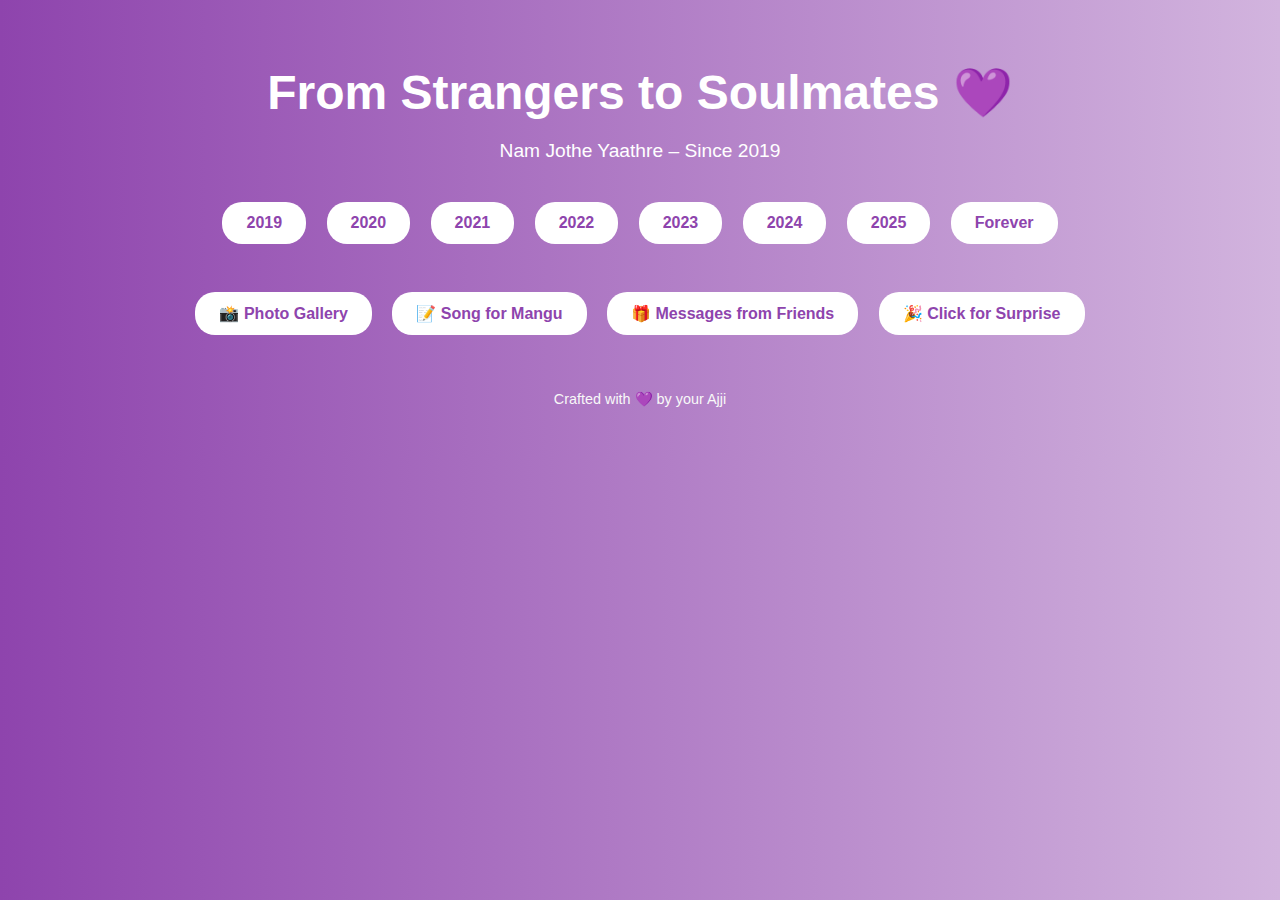
<file: index.html>
<!DOCTYPE html>
<html lang="en">
<head>
  <meta charset="UTF-8">
  <meta name="viewport" content="width=device-width, initial-scale=1.0">
  <title>From Strangers to Soulmates – Since 2019 💜</title>
  <link rel="stylesheet" href="style.css">
</head>
<body>
  <div class="container">
    <h1 class="title">From Strangers to Soulmates 💜</h1>
    <p class="subtitle">Nam Jothe Yaathre – Since 2019</p>

    <div class="timeline">
      <a href="pages/2019.html" class="year-btn">2019</a>
      <a href="pages/2020.html" class="year-btn">2020</a>
      <a href="pages/2021.html" class="year-btn">2021</a>
      <a href="pages/2022.html" class="year-btn">2022</a>
      <a href="pages/2023.html" class="year-btn">2023</a>
      <a href="pages/2024.html" class="year-btn">2024</a>
      <a href="pages/2025.html" class="year-btn">2025</a>
      <a href="pages/forever.html" class="year-btn">Forever</a>
    </div>

    <div class="features">
      <a href="sections/gallery.html" class="feature-btn">📸 Photo Gallery</a>
      <a href="sections/poems.html" class="feature-btn">📝 Song for Mangu</a>
      <a href="sections/friends.html" class="feature-btn">🎁 Messages from Friends</a>
      <a href="sections/surprise.html" class="feature-btn">🎉 Click for Surprise</a>
    </div>

    <p class="footer">Crafted with 💜 by your Ajji</p>
  </div>
</body>
</html>
</file>
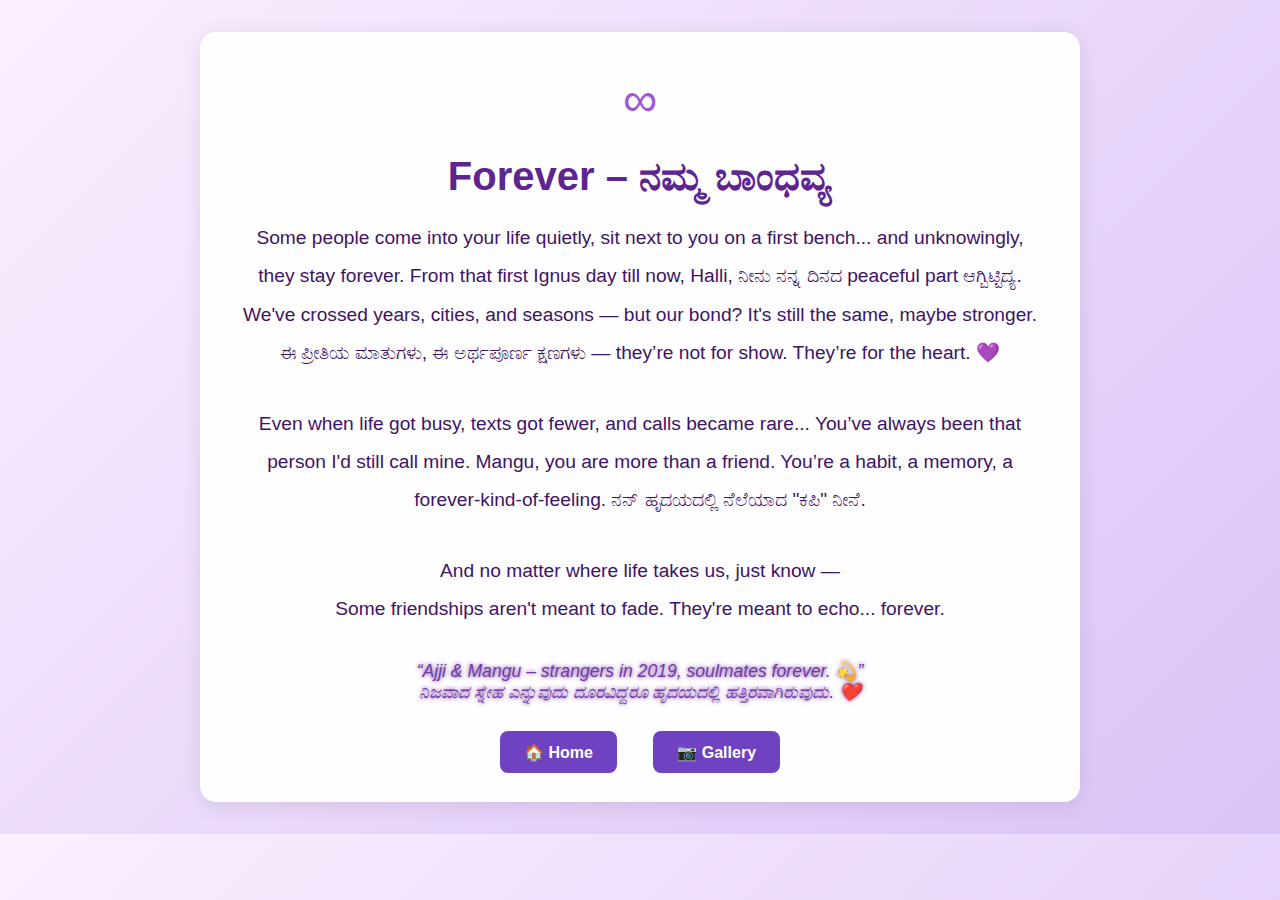
<file: pages/forever.html>
<!DOCTYPE html>
<html lang="en">
<head>
  <meta charset="UTF-8" />
  <meta name="viewport" content="width=device-width, initial-scale=1.0"/>
  <title>Forever – ನಮ್ಮ ಬಾಂಧವ್ಯ</title>
  <link rel="stylesheet" href="../style.css" />
  <style>
    body {
      background: linear-gradient(135deg, #fbefff, #d9c4f7);
      font-family: 'Segoe UI', sans-serif;
      color: #3d1466;
      padding: 2rem;
    }
    .container {
      max-width: 800px;
      margin: auto;
      background: rgba(255, 255, 255, 0.95);
      padding: 2.5rem;
      border-radius: 16px;
      text-align: center;
      box-shadow: 0 4px 20px rgba(0, 0, 0, 0.1);
    }
    h1 {
      font-size: 2.5rem;
      color: #5e2590;
      margin-bottom: 1rem;
    }
    p {
      font-size: 1.2rem;
      line-height: 2;
      margin-bottom: 2rem;
    }
    .quote {
      font-style: italic;
      font-size: 1.1rem;
      color: #703caa;
      margin-top: 2rem;
    }
    .infinity {
      font-size: 3rem;
      color: #9e59d2;
      margin-bottom: 1rem;
    }
    .nav-links {
      margin-top: 2.5rem;
    }
    .nav-btn {
      text-decoration: none;
      background: #6e42c1;
      color: white;
      padding: 0.8rem 1.5rem;
      border-radius: 8px;
      font-weight: bold;
      margin: 0 1rem;
      transition: 0.3s ease;
    }
    .nav-btn:hover {
      background-color: #4c2993;
    }
  </style>
</head>
<body>
  <div class="container">
    <div class="infinity">∞</div>
    <h1>Forever – ನಮ್ಮ ಬಾಂಧವ್ಯ</h1>

    <p>
      Some people come into your life quietly, sit next to you on a first bench... and unknowingly, they stay forever.  
      From that first Ignus day till now, Halli, ನೀನು ನನ್ನ ದಿನದ peaceful part ಆಗ್ಬಿಟ್ಟಿದ್ಯ.  
      We've crossed years, cities, and seasons — but our bond? It's still the same, maybe stronger.  
      ಈ ಪ್ರೀತಿಯ ಮಾತುಗಳು, ಈ ಅರ್ಥಪೂರ್ಣ ಕ್ಷಣಗಳು — they’re not for show. They’re for the heart. 💜  
    </p>

    <p>
      Even when life got busy, texts got fewer, and calls became rare...  
      You’ve always been that person I'd still call mine.  
      Mangu, you are more than a friend. You’re a habit, a memory, a forever-kind-of-feeling.  
      ನನ್ ಹೃದಯದಲ್ಲಿ ನೆಲೆಯಾದ "ಕಪಿ" ನೀನೆ.  
    </p>

    <p>
      And no matter where life takes us, just know —<br/>
      Some friendships aren't meant to fade. They're meant to echo... forever.  
    </p>

    <div class="quote">
      “Ajji & Mangu – strangers in 2019, soulmates forever. 💫”<br/>
      ನಿಜವಾದ ಸ್ನೇಹ ಎನ್ನುವುದು ದೂರವಿದ್ದರೂ ಹೃದಯದಲ್ಲಿ ಹತ್ತಿರವಾಗಿರುವುದು. ❤️
    </div>

    <div class="nav-links">
      <a href="../index.html" class="nav-btn">🏠 Home</a>
      <a href="../sections/gallery.html" class="nav-btn">📷 Gallery</a>
    </div>
  </div>
</body>
</html>
</file>
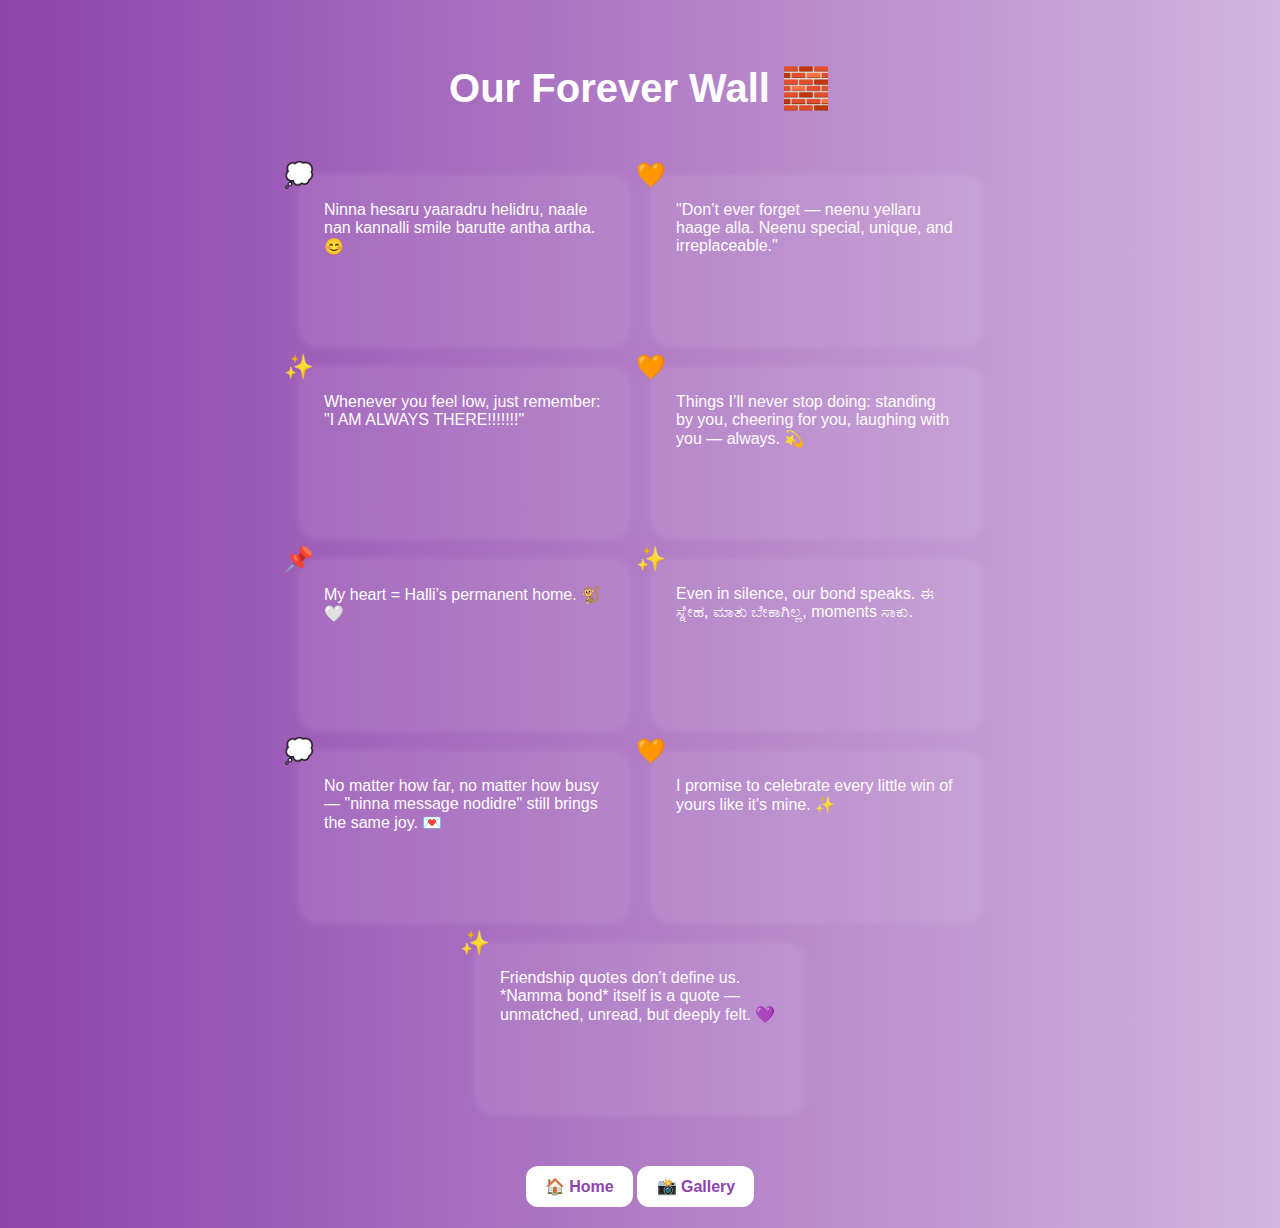
<file: sections/foreverwall.html>
<!DOCTYPE html>
<html lang="en">
<head>
  <meta charset="UTF-8">
  <meta name="viewport" content="width=device-width, initial-scale=1">
  <title>Forever Wall 🧱</title>
  <link rel="stylesheet" href="../style.css">
  <style>
    .wall-container {
      max-width: 1000px;
      margin: 2rem auto;
      padding: 2rem;
      display: flex;
      flex-wrap: wrap;
      gap: 1.5rem;
      justify-content: center;
    }

    .brick {
      background: rgba(255, 255, 255, 0.08);
      border-radius: 16px;
      padding: 1.5rem;
      width: 280px;
      min-height: 120px;
      box-shadow: 0 0 10px rgba(255,255,255,0.15);
      font-size: 1rem;
      color: #fdfdfd;
      text-align: left;
      position: relative;
    }

    .brick::before {
      content: "💭";
      position: absolute;
      top: -1rem;
      left: -1rem;
      font-size: 1.5rem;
      color: #f5e6ff;
    }

    .brick:nth-child(even)::before {
      content: "🧡";
    }

    .brick:nth-child(3n)::before {
      content: "✨";
    }

    .brick:nth-child(5n)::before {
      content: "📌";
    }

    h2 {
      text-align: center;
      font-size: 2.5rem;
      color: #fff;
    }

    .nav-links {
      text-align: center;
      margin-top: 2rem;
    }
  </style>
</head>
<body>
  <div class="container">
    <h2>Our Forever Wall 🧱</h2>

    <div class="wall-container">
      <div class="brick">Ninna hesaru yaaradru helidru, naale nan kannalli smile barutte antha artha. 😊</div>
      <div class="brick">"Don’t ever forget — neenu yellaru haage alla. Neenu special, unique, and irreplaceable."</div>
      <div class="brick">Whenever you feel low, just remember: "I AM ALWAYS THERE!!!!!!!"</div>
      <div class="brick">Things I’ll never stop doing: standing by you, cheering for you, laughing with you — always. 💫</div>
      <div class="brick">My heart = Halli’s permanent home. 🐒🤍</div>
      <div class="brick">Even in silence, our bond speaks. ಈ ಸ್ನೇಹ, ಮಾತು ಬೇಕಾಗಿಲ್ಲ, moments ಸಾಕು.</div>
      <div class="brick">No matter how far, no matter how busy — "ninna message nodidre" still brings the same joy. 💌</div>
      <div class="brick">I promise to celebrate every little win of yours like it's mine. ✨</div>
      <div class="brick">Friendship quotes don’t define us. *Namma bond* itself is a quote — unmatched, unread, but deeply felt. 💜</div>
    </div>

    <div class="nav-links">
      <a href="../index.html" class="nav-btn">🏠 Home</a>
      <a href="gallery.html" class="nav-btn">📸 Gallery</a>
    </div>
  </div>
</body>
</html>
</file>
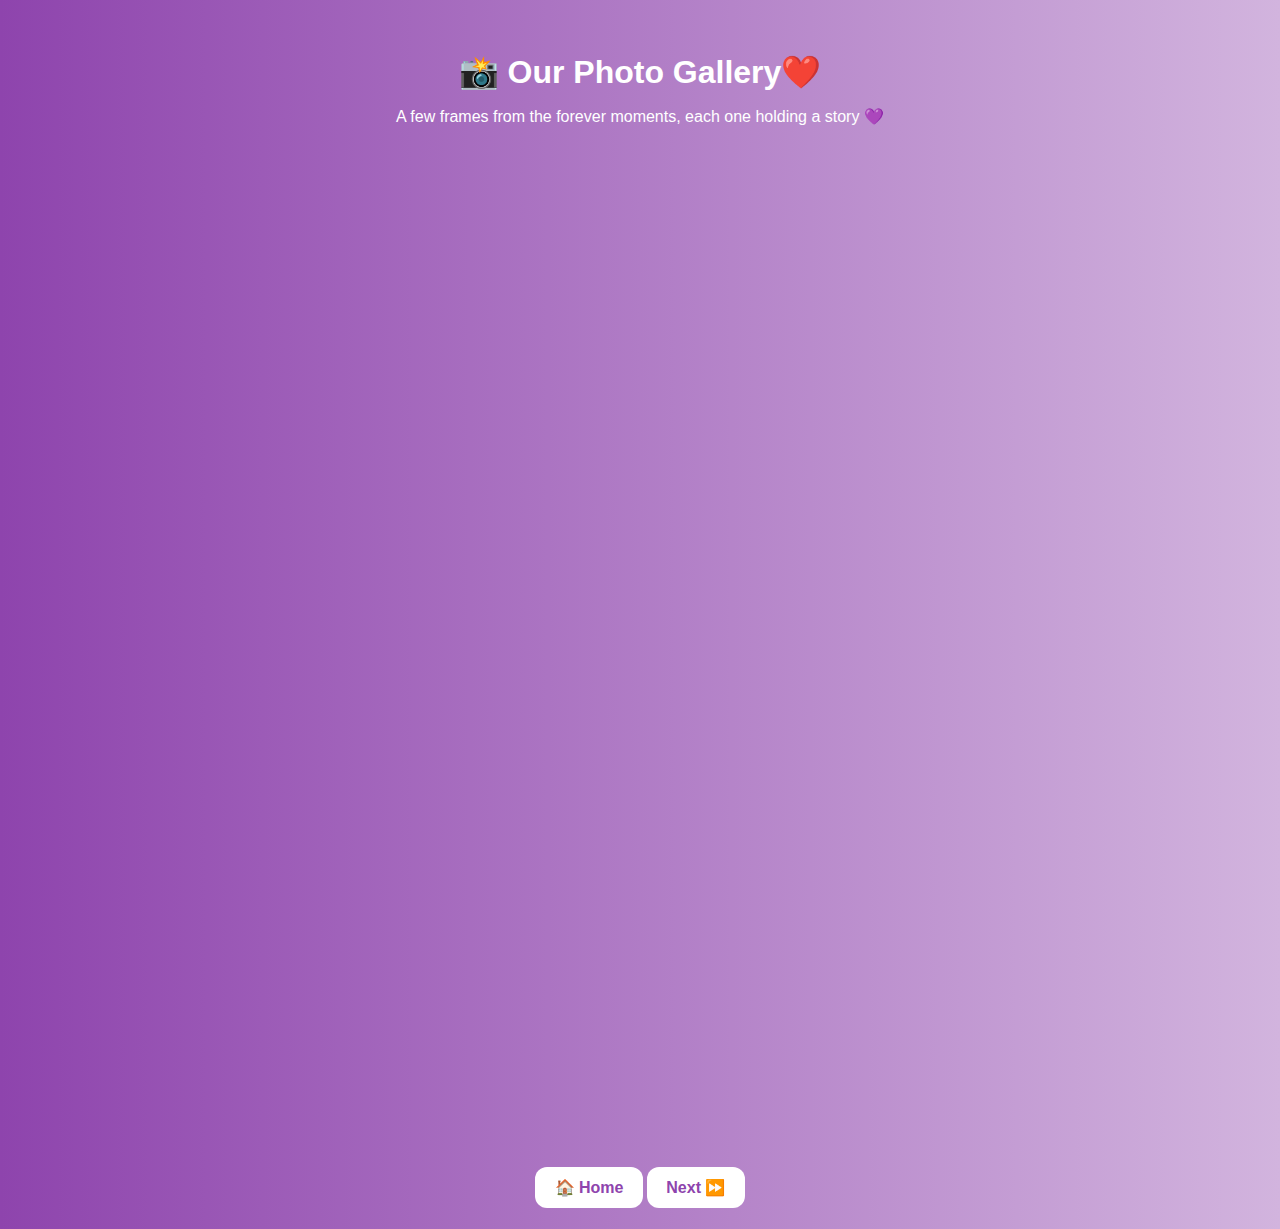
<file: sections/gallery.html>
<!DOCTYPE html>
<html lang="en">
<head>
  <meta charset="UTF-8" />
  <meta name="viewport" content="width=device-width, initial-scale=1.0"/>
  <title>Gallery – From Strangers to Soulmates</title>
  <link rel="stylesheet" href="../style.css" />
  <style>
    .gallery {
      display: grid;
      grid-template-columns: repeat(auto-fit, minmax(220px, 1fr));
      gap: 2rem;
      margin-top: 2rem;
    }

    figure {
      margin: 0;
      text-align: center;
      opacity: 0;
      transform: translateY(20px);
      animation: fadeSlideIn 0.6s forwards;
      animation-delay: var(--delay);
    }

    figure img {
      width: 80%;
      height: auto;
      border-radius: 12px;
      box-shadow: 0 4px 12px rgba(0, 0, 0, 0.3);
      transition: transform 0.3s ease, box-shadow 0.3s ease;
      display: block;
      margin: 0 auto;
      cursor: pointer;
    }

    figure img:hover {
      transform: scale(1.1);
      box-shadow: 0 8px 20px rgba(142, 68, 173, 0.7);
    }

    figcaption {
      margin-top: 0.6rem;
      font-style: italic;
      color: #f0d4fc;
      font-size: 0.9rem;
      user-select: none;
    }

    /* Stagger animation delays for each figure */
    .gallery figure:nth-child(1) { --delay: 0.1s; }
    .gallery figure:nth-child(2) { --delay: 0.3s; }
    .gallery figure:nth-child(3) { --delay: 0.5s; }
    .gallery figure:nth-child(4) { --delay: 0.7s; }
    .gallery figure:nth-child(5) { --delay: 0.9s; }

    @keyframes fadeSlideIn {
      to {
        opacity: 1;
        transform: translateY(0);
      }
    }

    h1 {
      margin-bottom: 1rem;
    }
  </style>
</head>
<body>
  <div class="container">
    <h1>📸 Our Photo Gallery❤️</h1>
    <p>A few frames from the forever moments, each one holding a story 💜</p>

    <div class="gallery">
      <figure>
        <img src="../images/pic1.jpeg" alt="Memory 1" />
        <figcaption>Our first pic together!❤️</figcaption>
      </figure>
      <figure>
        <img src="../images/pic2.jpeg" alt="Memory 2" />
        <figcaption>That perfect outing on a rainy day ☔️</figcaption>
      </figure>
      <figure>
        <img src="../images/pic3.jpeg" alt="Memory 3" />
        <figcaption>Moments that made life beautiful 💜</figcaption>
      </figure>
      <figure>
        <img src="../images/pic4.jpeg" alt="Memory 4" />
        <figcaption>Forever chasing dreams together ✨</figcaption>
      </figure>
      <figure>
        <img src="../images/pic5.jpeg" alt="Memory 5" />
        <figcaption>Sunsets that witnessed our secrets 🌅</figcaption>
      </figure>
      <!-- Add more figure elements with images and notes as needed -->
    </div>

    <div class="nav-links">
      <a href="../index.html" class="nav-btn">🏠 Home</a>
      <a href="poems.html" class="nav-btn">Next ⏩</a>
    </div>
  </div>
</body>
</html>
</file>
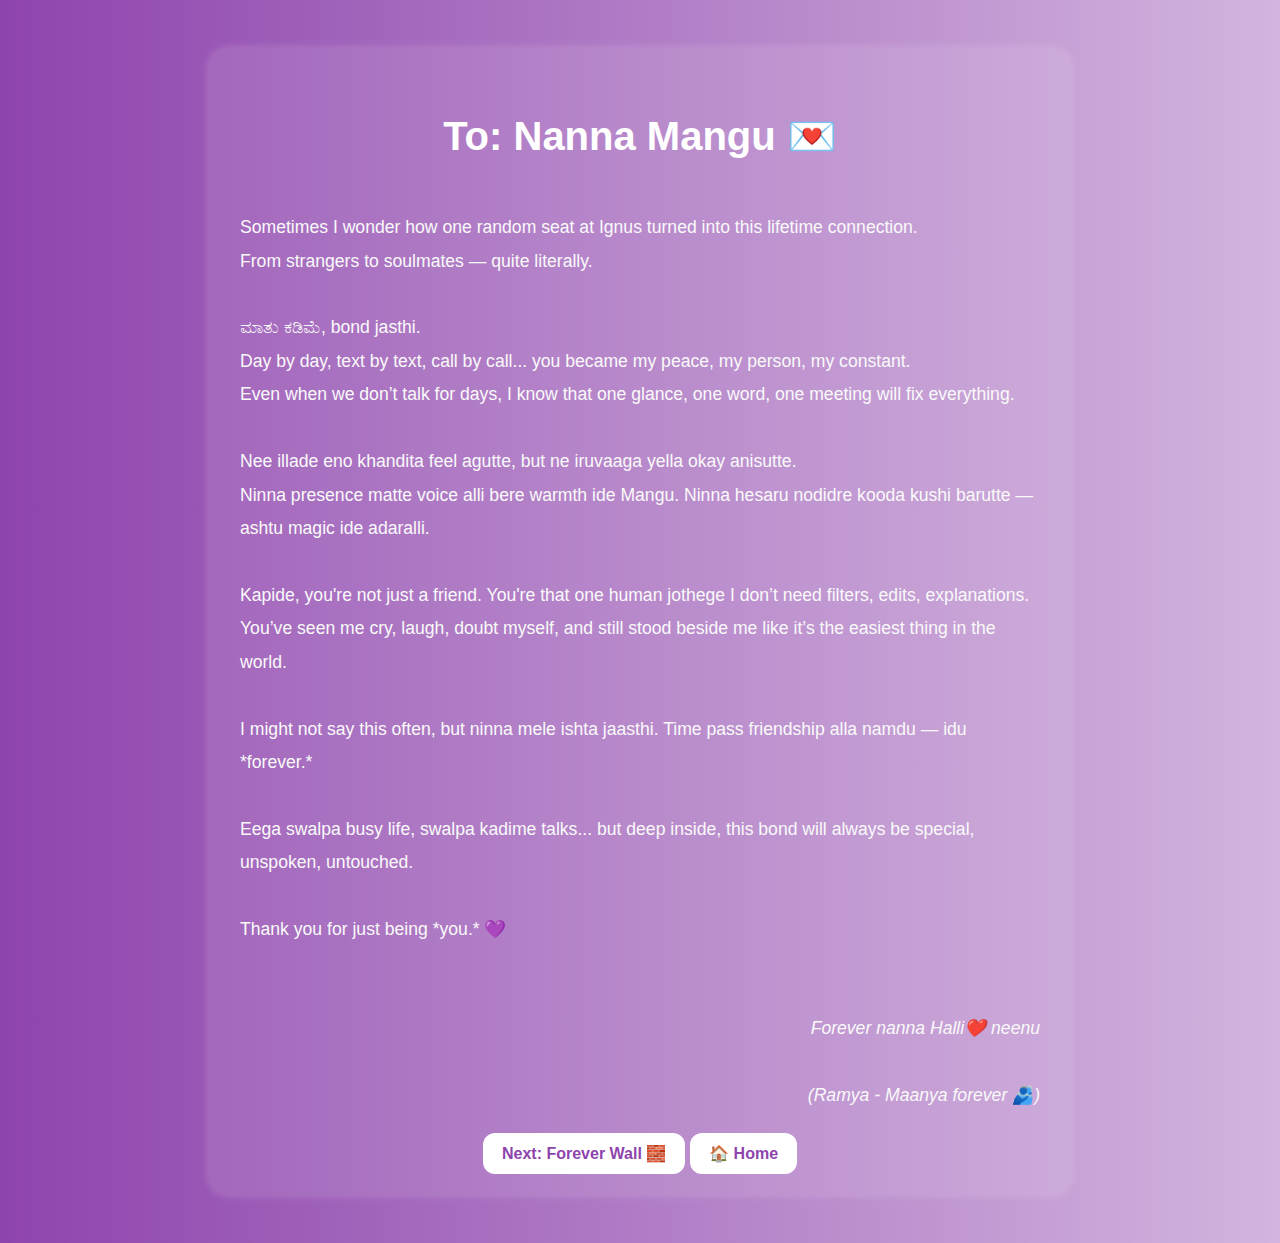
<file: sections/letter.html>
<!DOCTYPE html>
<html lang="en">
<head>
  <meta charset="UTF-8">
  <meta name="viewport" content="width=device-width, initial-scale=1">
  <title>From Me to You 💌</title>
  <link rel="stylesheet" href="../style.css">
  <style>
    .letter-container {
      max-width: 800px;
      margin: 3rem auto;
      background: rgba(255, 255, 255, 0.1);
      padding: 2rem;
      border-radius: 20px;
      box-shadow: 0 0 10px rgba(255, 255, 255, 0.2);
      text-align: left;
    }

    .letter-container h2 {
      font-size: 2.5rem;
      color: #fff;
      text-align: center;
      margin-bottom: 1rem;
    }

    .letter-container p {
      font-size: 1.1rem;
      line-height: 1.9;
      color: #f9f9f9;
      white-space: pre-line;
    }

    .signature {
      margin-top: 2rem;
      font-style: italic;
      text-align: right;
    }

    .nav-links {
      margin-top: 2rem;
      text-align: center;
    }
  </style>
</head>
<body>
  <div class="letter-container">
    <h2>To: Nanna Mangu 💌</h2>
    <p>
      Sometimes I wonder how one random seat at Ignus turned into this lifetime connection. 
      From strangers to soulmates — quite literally.

      ಮಾತು ಕಡಿಮೆ, bond jasthi. 
      Day by day, text by text, call by call... you became my peace, my person, my constant. 
      Even when we don’t talk for days, I know that one glance, one word, one meeting will fix everything.

      Nee illade eno khandita feel agutte, but ne iruvaaga yella okay anisutte. 
      Ninna presence matte voice alli bere warmth ide Mangu. Ninna hesaru nodidre kooda kushi barutte — ashtu magic ide adaralli.

      Kapide, you're not just a friend. You're that one human jothege I don’t need filters, edits, explanations. 
      You’ve seen me cry, laugh, doubt myself, and still stood beside me like it’s the easiest thing in the world.

      I might not say this often, but ninna mele ishta jaasthi. Time pass friendship alla namdu — idu *forever.*

      Eega swalpa busy life, swalpa kadime talks... but deep inside, this bond will always be special, unspoken, untouched.

      Thank you for just being *you.* 💜
    </p>
    <p class="signature">
      Forever nanna Halli❤️ neenu <br>
      (Ramya - Maanya forever 🫂)
    </p>

    <div class="nav-links">
      <a href="foreverwall.html" class="nav-btn">Next: Forever Wall 🧱</a>
      <a href="../index.html" class="nav-btn">🏠 Home</a>
    </div>
  </div>
</body>
</html>
</file>
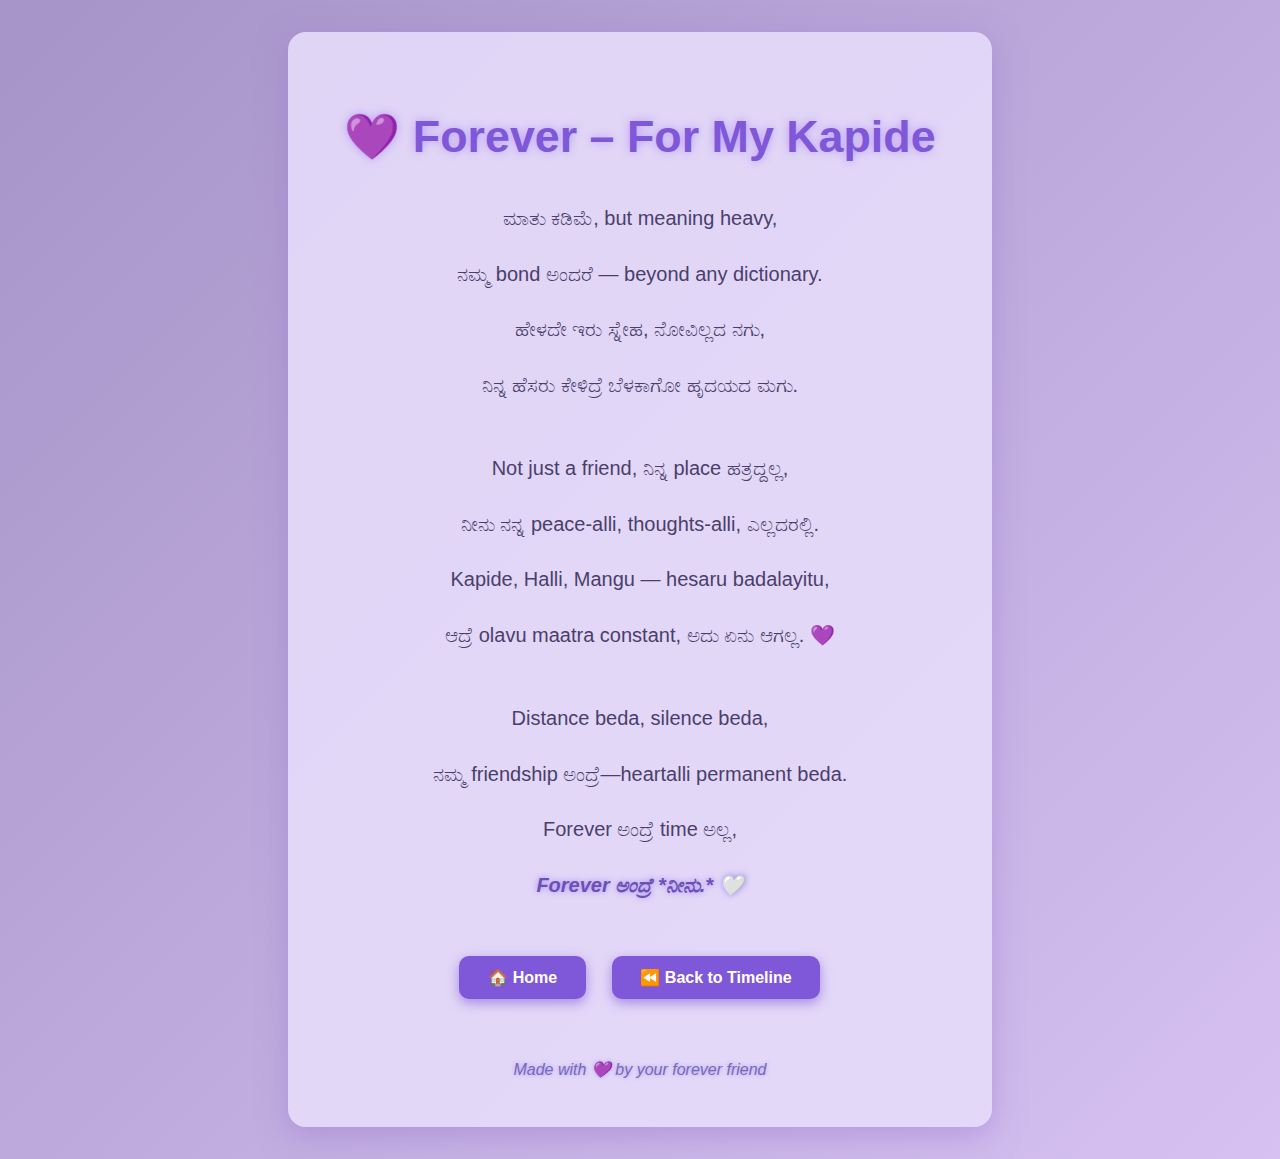
<file: sections/poems.html>
<!DOCTYPE html>
<html lang="en">
<head>
  <meta charset="UTF-8" />
  <meta name="viewport" content="width=device-width, initial-scale=1" />
  <title>Forever – For My Kapide 💜</title>
  <style>
    /* Body & background */
    body {
      background: linear-gradient(135deg, #a693c7, #d6c1f2);
      color: #3a2c50;
      font-family: 'Segoe UI', Tahoma, Geneva, Verdana, sans-serif;
      margin: 0;
      padding: 2rem 1rem;
      min-height: 100vh;
      display: flex;
      justify-content: center;
      align-items: flex-start;
      -webkit-font-smoothing: antialiased;
      -moz-osx-font-smoothing: grayscale;
    }

    /* Main container */
    .container {
      max-width: 700px;
      background: rgba(230, 220, 250, 0.9);
      padding: 3rem 3.5rem;
      border-radius: 18px;
      box-shadow: 0 8px 30px rgba(156, 121, 212, 0.5);
      text-align: center;
      user-select: none;
    }

    /* Title styling */
    .title {
      font-size: 2.8rem;
      margin-bottom: 2rem;
      color: #7f57d9;
      text-shadow: 0 0 10px #b99bf9;
      user-select: none;
      font-weight: 700;
    }

    /* Poem paragraphs */
    .poem p {
      font-size: 1.25rem;
      line-height: 2.3;
      margin: 0.6rem 0;
      font-style: normal;
      color: #4a3f6b;
    }

    /* Emphasized strong text inside poem */
    .poem p strong {
      color: #6e4fb6;
      font-weight: 700;
      font-style: italic;
      text-shadow: 0 0 6px #9f86f5;
    }

    /* Navigation links container */
    .nav-links {
      margin-top: 3rem;
      display: flex;
      justify-content: center;
      gap: 1.6rem;
      flex-wrap: wrap;
    }

    /* Buttons */
    .nav-btn {
      background-color: #7f57d9;
      color: white;
      padding: 0.75rem 1.8rem;
      border-radius: 10px;
      text-decoration: none;
      font-weight: 600;
      transition: background-color 0.3s ease, box-shadow 0.3s ease;
      box-shadow: 0 4px 12px rgba(127, 87, 217, 0.6);
      user-select: none;
      cursor: pointer;
      font-size: 1rem;
      display: inline-block;
    }

    .nav-btn:hover,
    .nav-btn:focus {
      background-color: #5f3eb3;
      box-shadow: 0 6px 20px rgba(95, 62, 179, 0.8);
      outline: none;
    }

    /* Footer text */
    .footer {
      margin-top: 3.8rem;
      color: #7a67bd;
      font-style: italic;
      font-size: 1rem;
      user-select: none;
      text-shadow: 0 0 4px #a79cec;
    }

    /* Responsive */
    @media (max-width: 480px) {
      .container {
        padding: 2rem 2rem;
      }
      .title {
        font-size: 2.2rem;
      }
      .poem p {
        font-size: 1.1rem;
        line-height: 2.1;
      }
      .nav-links {
        flex-direction: column;
        gap: 1rem;
      }
    }
  </style>
</head>
<body>
  <main class="container" role="main" aria-label="Forever poem dedicated to Kapide">
    <h1 class="title">💜 Forever – For My Kapide</h1>

    <section class="poem" aria-label="Poem content">
      <p>ಮಾತು ಕಡಿಮೆ, but meaning heavy,</p>
      <p>ನಮ್ಮ bond ಅಂದರೆ — beyond any dictionary.</p>
      <p>ಹೇಳದೇ ಇರು ಸ್ನೇಹ, ನೋವಿಲ್ಲದ ನಗು,</p>
      <p>ನಿನ್ನ ಹೆಸರು ಕೇಳಿದ್ರೆ ಬೆಳಕಾಗೋ ಹೃದಯದ ಮಗು.</p>

      <br />

      <p>Not just a friend, ನಿನ್ನ place ಹತ್ರದ್ದಲ್ಲ,</p>
      <p>ನೀನು ನನ್ನ peace-alli, thoughts-alli, ಎಲ್ಲದರಲ್ಲಿ.</p>
      <p>Kapide, Halli, Mangu — hesaru badalayitu,</p>
      <p>ಆದ್ರೆ olavu maatra constant, ಅದು ಏನು ಆಗಲ್ಲ. 💜</p>

      <br />

      <p>Distance beda, silence beda,</p>
      <p>ನಮ್ಮ friendship ಅಂದ್ರೆ—heartalli permanent beda.</p>
      <p>Forever ಅಂದ್ರೆ time ಅಲ್ಲ,</p>
      <p><strong>Forever ಅಂದ್ರೆ *ನೀನು.* 🤍</strong></p>
    </section>

    <nav class="nav-links" aria-label="Navigation links">
      <a href="../index.html" class="nav-btn">🏠 Home</a>
      <a href="timeline.html" class="nav-btn">⏪ Back to Timeline</a>
    </nav>

    <footer class="footer" aria-label="Footer note">
      Made with 💜 by your forever friend
    </footer>
  </main>
</body>
</html>
</file>
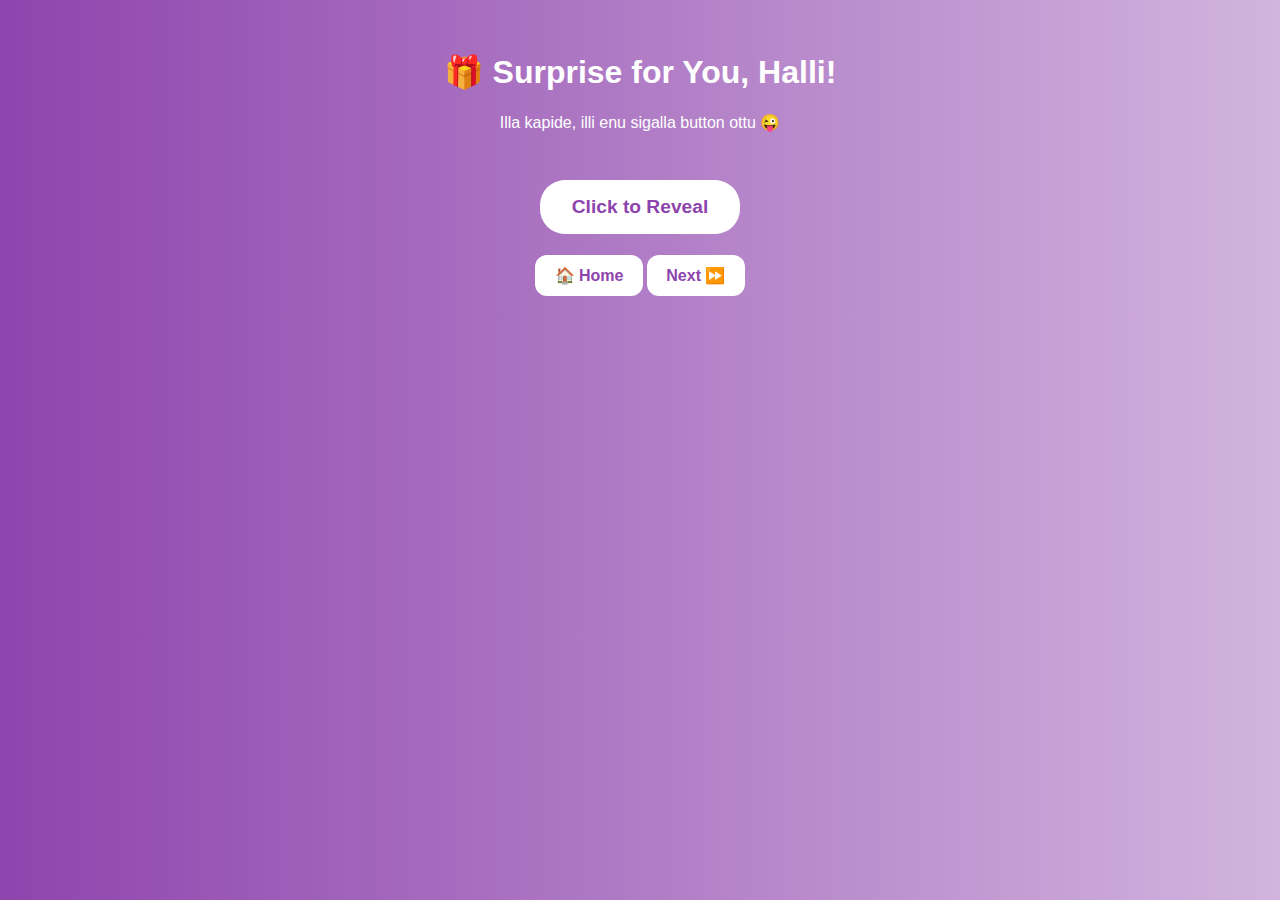
<file: sections/surprise.html>
<!DOCTYPE html>
<html lang="en">
<head>
  <meta charset="UTF-8" />
  <meta name="viewport" content="width=device-width, initial-scale=1.0"/>
  <title>🎁 Surprise – For You, Kapide!</title>
  <link rel="stylesheet" href="../style.css" />
  <style>
    .surprise-btn {
      background-color: #fff;
      color: #8e44ad;
      padding: 1rem 2rem;
      font-size: 1.2rem;
      border: none;
      border-radius: 25px;
      cursor: pointer;
      margin-top: 2rem;
      font-weight: bold;
      transition: all 0.3s;
    }

    .surprise-btn:hover {
      background-color: #f8e9f4;
    }

    .hidden-message {
      display: none;
      margin-top: 2rem;
      font-size: 1.3rem;
      background: rgba(255, 255, 255, 0.15);
      padding: 1.5rem;
      border-radius: 12px;
      animation: fadeIn 1s ease-in-out forwards;
    }

    @keyframes fadeIn {
      from { opacity: 0; transform: translateY(20px); }
      to { opacity: 1; transform: translateY(0); }
    }
  </style>
</head>
<body>
  <div class="container">
    <h1>🎁 Surprise for You, Halli!</h1>
    <p>Illa kapide, illi enu sigalla button ottu 😜</p>
    <button class="surprise-btn" onclick="revealSurprise()">Click to Reveal</button>

    <div class="hidden-message" id="surpriseMessage">
      💜 ಮಂಗಿ, from that first bench day to today — <br />
      ನೀನು ನನ್ನ life-alli best blessing! <br />
      No matter how far, how busy…<br />
      ನಿನ್ನ ಹೆಸರು ಕೇಳಿದ್ರೆ ಈ ಹೃದಯ lighting ಆಗ್ತದೆ 😌<br />
      Forever is not a word anymore. Forever is *you*. 🤍<br />
      <br />
      PS: Check the final page for one last gift 👀
    </div>

    <div class="nav-links">
      <a href="../index.html" class="nav-btn">🏠 Home</a>
      <a href="letter.html" class="nav-btn">Next ⏩</a>
    </div>
  </div>

  <script>
    function revealSurprise() {
      document.getElementById("surpriseMessage").style.display = "block";
    }
  </script>
</body>
</html>
</file>
<file: style.css>
body {
  margin: 0;
  font-family: 'Segoe UI', sans-serif;
  background: linear-gradient(to right, #8e44ad, #d2b4de);
  color: #fff;
  text-align: center;
}

.container {
  padding: 2rem;
}

.title {
  font-size: 3rem;
  margin-bottom: 0.5rem;
}

.subtitle {
  font-size: 1.2rem;
  margin-bottom: 2rem;
}

a.year-btn, a.feature-btn {
  display: inline-block;
  margin: 0.5rem;
  padding: 0.75rem 1.5rem;
  background: #fff;
  color: #8e44ad;
  border-radius: 20px;
  text-decoration: none;
  font-weight: bold;
}

a.year-btn:hover, a.feature-btn:hover {
  background: #fce4ec;
}

.footer {
  margin-top: 3rem;
  font-size: 0.9rem;
  color: #f8f8f8;
}

.nav-links {
  margin-top: 2rem;
}

.nav-btn {
  background: #fff;
  color: #8e44ad;
  padding: 0.75rem 1.2rem;
  border-radius: 12px;
  text-decoration: none;
  font-weight: 600;
}

.nav-btn:hover {
  background: #f5eef8;
}

.features {
  margin-top: 2rem;
}

.quote {
  font-style: italic;
  font-size: 1.2rem;
  color: #e0bfff;
  margin: 2rem 0;
  text-align: center;
  text-shadow: 0 0 4px #732d91;
}

.image-row {
  display: flex;
  justify-content: center;
  gap: 1.5rem;
  flex-wrap: wrap; /* Allows stacking on small screens */
}

.memory-img {
  width: 100%;
  max-width: 320px;
  max-height: 240px;
  object-fit: cover;
  display: block;
  border-radius: 14px;
  box-shadow: 0 10px 30px rgba(198, 134, 255, 0.6);
  transition: transform 0.4s ease, box-shadow 0.4s ease;
  cursor: pointer;
}
</file>
